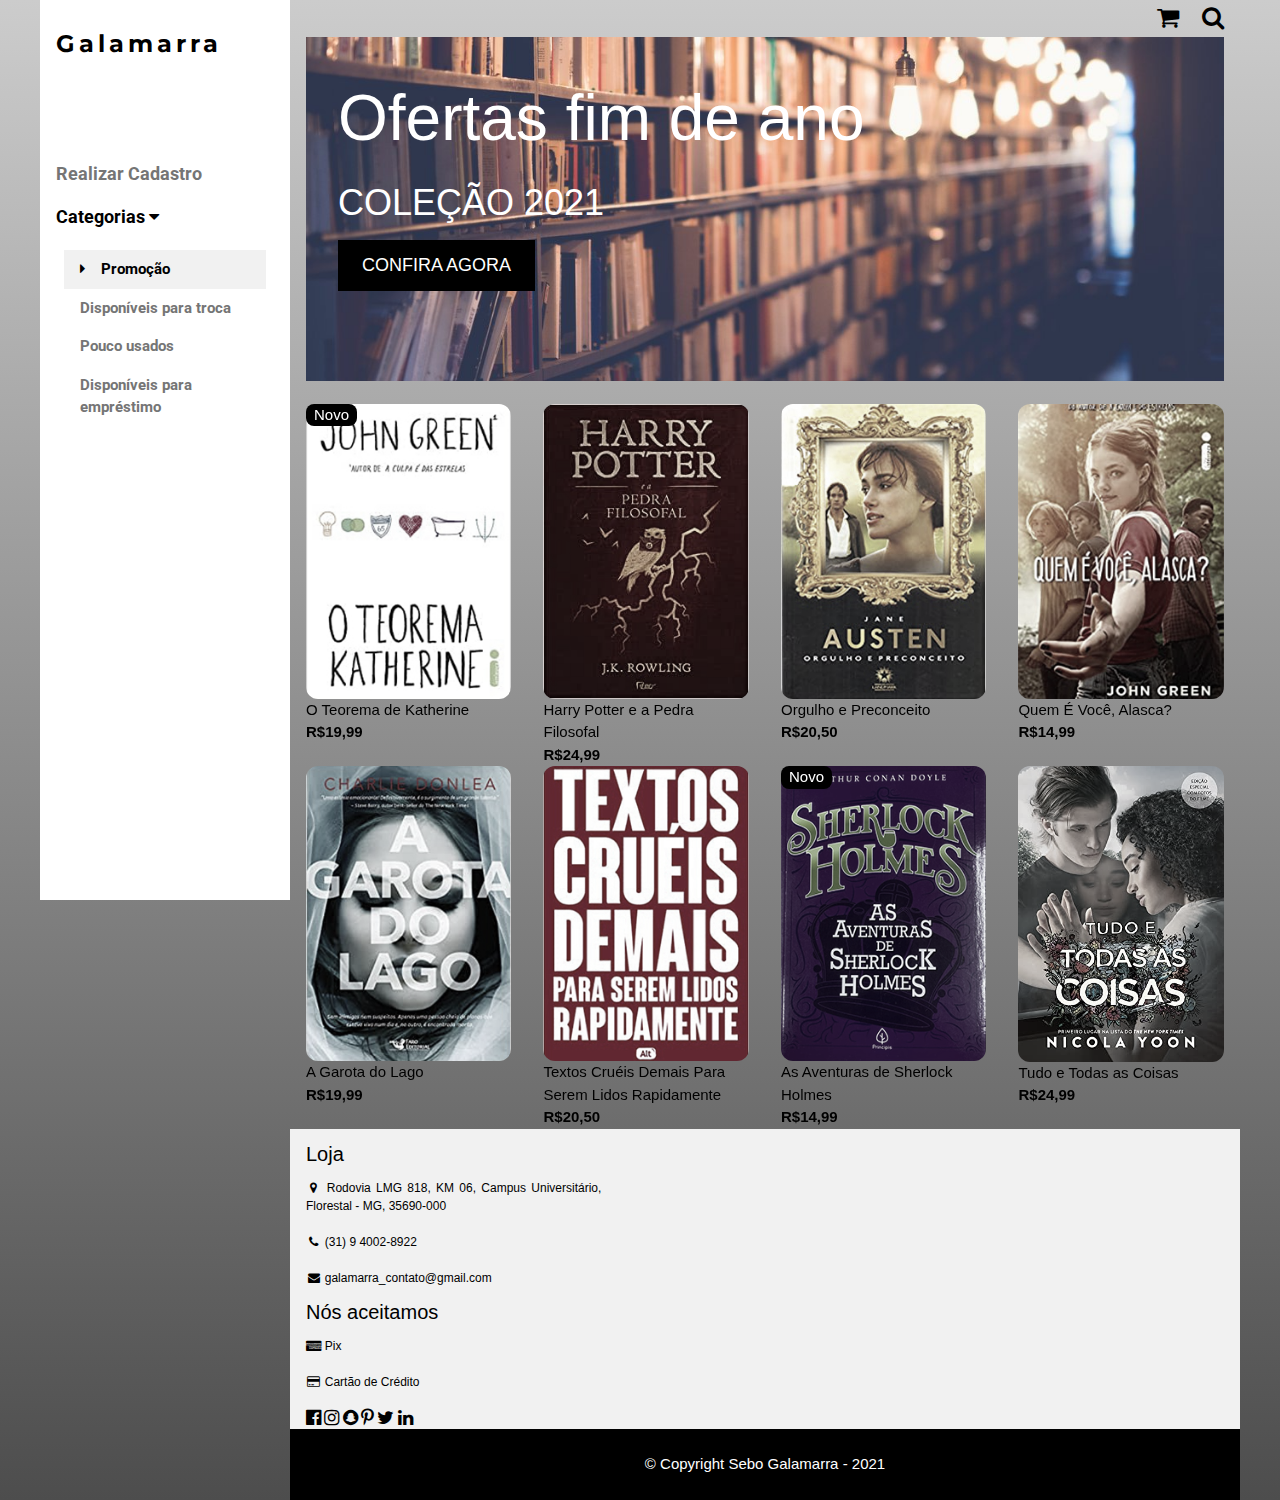
<file: index.html>
<!DOCTYPE html>
<html lang="pt-br">

<head>
  <link rel="shortcut icon" href="imagens/G.ico" type="image/x-icon">
  <title>Home | Galamarra</title>
  <meta charset="utf-8">
  <meta name="viewport" content="width=device-width, initial-scale=1">
  <link rel="stylesheet" href="reset.css">
  <link rel="stylesheet" href="style.css">
  <link rel="stylesheet" href="https://www.w3schools.com/w3css/4/w3.css">
  <link rel="stylesheet" href="https://fonts.googleapis.com/css?family=Roboto">
  <link rel="stylesheet" href="https://fonts.googleapis.com/css?family=Montserrat">
  <link rel="stylesheet" href="https://cdnjs.cloudflare.com/ajax/libs/font-awesome/4.7.0/css/font-awesome.min.css">
</head>

<body class="w3-content" style="max-width:1200px">

  <!-- Sidebar/menu -->
  <nav class="w3-sidebar w3-bar-block w3-white w3-collapse w3-top" style="z-index:3;width:250px" id="mySidebar">
    <div class="w3-container w3-display-container w3-padding-16">
      <i onclick="w3_close()" class="fa fa-remove w3-hide-large w3-button w3-display-topright"></i>
      <h3 class="w3-wide"><b>Galamarra</b></h3>
    </div>
    <div class="w3-padding-64 w3-large w3-text-grey" style="font-weight:bold">
      <a href="cadastro.html" class="w3-bar-item w3-button">Realizar Cadastro</a>

      <a onclick="myAccFunc()" href="javascript:void(0)" class="w3-button w3-block w3-white w3-left-align" id="myBtn">
        Categorias <i class="fa fa-caret-down"></i>
      </a>
      <div id="demoAcc" class="w3-bar-block w3-hide w3-padding-large w3-medium">
        <a href="#" class="w3-bar-item w3-button w3-light-grey"><i
            class="fa fa-caret-right w3-margin-right"></i>Promoção</a>
        <a href="#" class="w3-bar-item w3-button">Disponíveis para troca</a>
        <a href="#" class="w3-bar-item w3-button">Pouco usados</a>
        <a href="#" class="w3-bar-item w3-button">Disponíveis para empréstimo</a>
      </div>
    </div>
  </nav>

  <!-- Top menu on small screens -->
  <header class="w3-bar w3-top w3-hide-large w3-black w3-xlarge">
    <div class="w3-bar-item w3-padding-24 w3-wide">Galamarra</div>
    <a href="javascript:void(0)" class="w3-bar-item w3-button w3-padding-24 w3-right" onclick="w3_open()"><i
        class="fa fa-bars"></i></a>
  </header>

  <!-- Overlay effect when opening sidebar on small screens -->
  <div class="w3-overlay w3-hide-large" onclick="w3_close()" style="cursor:pointer" title="close side menu"
    id="myOverlay"></div>

  <div class="w3-main" style="margin-left:250px">

    <div class="w3-hide-large" style="margin-top:83px"></div>

    <header class="w3-container w3-xlarge">
      <p class="w3-right">
        <i class="fa fa-shopping-cart w3-margin-right"></i>
        <i class="fa fa-search"></i>
      </p>
    </header>

    <!-- estante livros -->
    <div class="w3-display-container w3-container">
      <img src="imagens/estante-livros.jpg" alt="Jeans" style="width:100%">
      <div class="w3-display-topleft w3-text-white" style="padding:24px 48px">
        <h1 class="w3-jumbo w3-hide-small">Ofertas fim de ano</h1>
        <h1 class="w3-hide-small">COLEÇÃO 2021</h1>
        <p><a class="w3-button w3-black w3-padding-large w3-large">CONFIRA AGORA</a></p>
      </div>
    </div>
    <br>

    <!-- teorema -->
    <div class="w3-row w3-grayscale">
      <div class="w3-col l3 s6">
        <div class="livro w3-container">
          <div class="w3-display-container">
            <img src="imagens/teorema.jpg" style="border-radius: 12px; width:100%">
            <span class="w3-tag w3-display-topleft" style="border-radius: 8px;">Novo</span>
          </div>
          <p>O Teorema de Katherine<br><b>R$19,99</b></p><br>
        </div>

        <!-- garota do lado -->
        <div class=" livro w3-container">
          <img src="imagens/a-garota-do-lago.jpg" style="border-radius: 12px; width:100%">
          <p>A Garota do Lago<br><b>R$19,99</b></p>
        </div>
      </div>

      <!-- harry potter -->
      <div class="w3-col l3 s6">
        <div class="livro w3-container">
          <img src="imagens/harry.jpg" style="border-radius: 12px; width:100%">
          <p>Harry Potter e a Pedra Filosofal<br><b>R$24,99</b></p>
        </div>
        <!-- textos crueis-->
        <div class="livro w3-container">
          <img src="imagens/textos-crueis.jpg" style="border-radius: 12px; width:100%">
          <p>Textos Cruéis Demais Para Serem Lidos Rapidamente<br><b>R$20,50</b></p>
        </div>
      </div>

      <!-- orgulho e preconceito -->
      <div class="w3-col l3 s6">
        <div class="livro w3-container">
          <img src="imagens/orgulho-e-preconceito.jpg" style="border-radius: 12px; width:100%">
          <p>Orgulho e Preconceito<br><b>R$20,50</b></p><br>
        </div>
        
        <!-- sherlock -->
        <div class="livro w3-container">
          <div class="w3-display-container">
            <img src="imagens/sherlock-holmes.jpg" style="border-radius: 12px; width:100%">
            <span class="w3-tag w3-display-topleft" style="border-radius: 8px;">Novo</span>
          </div>
          <p>As Aventuras de Sherlock Holmes<br><b>R$14,99</b></p>
        </div>
      </div>

      <!-- alasca-->
      <div class="w3-col l3 s6">
        <div class="livro w3-container">
          <img src="imagens/quem-é-vc-alasca.jpg" style="border-radius: 12px; width:100%">
          <p>Quem É Você, Alasca?<br><b>R$14,99</b></p><br>
        </div>

        <!-- tudo -->
        <div class="livro w3-container">
          <img src="imagens/tudo-e-todas-as-coisas.jpg" style="border-radius: 12px; width:100%">
          <p>Tudo e Todas as Coisas<br><b>R$24,99</b></p>
        </div>
      </div>
    </div>

    

    <!-- Footer -->
    <footer class="w3-padding-0 w3-light-grey w3-small w3-center" id="footer">
      <div class="w3-row-padding">
        <div class="w3-col s4 w3-justify">
          <h4>Loja</h4>
          <p><i class="fa fa-fw fa-map-marker"></i> Rodovia LMG 818, KM 06, Campus Universitário, Florestal - MG, 35690-000</p> 
          <br> 
          <p><i class="fa fa-fw fa-phone"></i> (31) 9 4002-8922</p>
          <br> 
          <p><i class="fa fa-fw fa-envelope"></i> galamarra_contato@gmail.com</p>
          <h4>Nós aceitamos</h4>
          <p><i class="fa fa-fw fa-cc-amex"></i> Pix</p>
          <br>
          <p><i class="fa fa-fw fa-credit-card"></i> Cartão de Crédito</p>
          <br>
          <i class="fa fa-facebook-official w3-hover-opacity w3-large"></i>
          <i class="fa fa-instagram w3-hover-opacity w3-large"></i>
          <i class="fa fa-snapchat w3-hover-opacity w3-large"></i>
          <i class="fa fa-pinterest-p w3-hover-opacity w3-large"></i>
          <i class="fa fa-twitter w3-hover-opacity w3-large"></i>
          <i class="fa fa-linkedin w3-hover-opacity w3-large"></i>
        </div>
      </div>
    </footer>

    <div class="w3-black w3-center w3-padding-24">&copy; Copyright Sebo Galamarra - 2021<target="_blank"
        class="w3-hover-opacity"></a></div>
    <p class="copyright"></p>
  </div>

  <script>
    function myAccFunc() {
      var x = document.getElementById("demoAcc");
      if (x.className.indexOf("w3-show") == -1) {
        x.className += " w3-show";
      } else {
        x.className = x.className.replace(" w3-show", "");
      }
    }

    document.getElementById("myBtn").click();

    function w3_open() {
      document.getElementById("mySidebar").style.display = "block";
      document.getElementById("myOverlay").style.display = "block";
    }

    function w3_close() {
      document.getElementById("mySidebar").style.display = "none";
      document.getElementById("myOverlay").style.display = "none";
    }
  </script>

</body>

</html>

<!--

▒▒▒▒▒▒▒█▀▀▀▀▀▀▀▀▀▀▀▀▀▀▀▀▀▀█
▒▒▒▒▒▒▒█░▒▒▒▒▒▒▒▓▒▒▓▒▒▒▒▒▒▒░█
▒▒▒▒▒▒▒█░▒▒▓▒▒▒▒▒▒▒▒▒▄▄▒▓▒▒░█░▄▄
▒▒▄▀▀▄▄█░▒▒▒▒▒▒▓▒▒▒▒█░░▀▄▄▄▄▄▀░░█
▒▒█░░░░█░▒▒▒▒▒▒▒▒▒▒▒█░░░░░░░░░░░█
▒▒▒▀▀▄▄█░▒▒▒▒▓▒▒▒▓▒█░░░█▒░░░░█▒░░█
▒▒▒▒▒▒▒█░▒▓▒▒▒▒▓▒▒▒█░░░░░░░▀░░░░░█
▒▒▒▒▒▄▄█░▒▒▒▓▒▒▒▒▒▒▒█░░█▄▄█▄▄█░░█
▒▒▒▒█░░░█▄▄▄▄▄▄▄▄▄▄█░█▄▄▄▄▄▄▄▄▄█
▒▒▒▒█▄▄█░░█▄▄█░░░░░░█▄▄█░░█▄▄█
-->
</file>
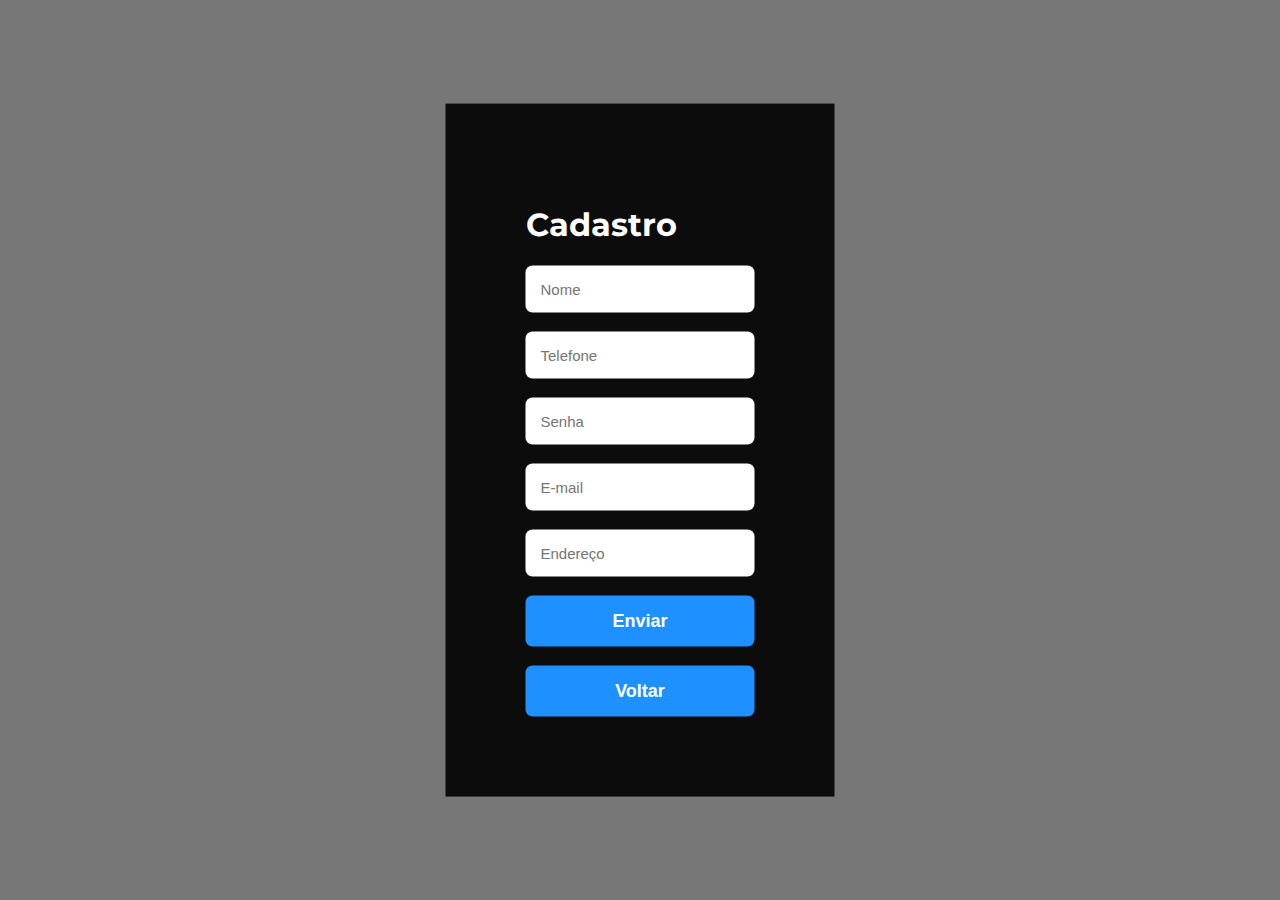
<file: cadastro.html>
<!DOCTYPE html>
<html lang="pt-br">
<head>
	<meta charset="utf-8">
	<meta name="viewport" content="width=device-width">
	<title>Cadastro | Galamarra</title>
	<link rel="stylesheet" href="cadastro.css">
	<link rel="stylesheet" href="https://fonts.googleapis.com/css?family=Roboto">
<link rel="stylesheet" href="https://fonts.googleapis.com/css?family=Montserrat">
</head>

<body>
	<div class="tela-cadastro">
		<div>
			<form>
			<h1>Cadastro</h1>
			<input class="input" type="text" placeholder="Nome" required>
			<br><br>
			<input class="input" type="tel" placeholder="Telefone" required>
			<br><br>
			<input class="input" type="password" placeholder="Senha" required>
			<br><br>
			<input class="input" type="email" placeholder="E-mail" required>
			<br><br>
			<input class="input" type="text" placeholder="Endereço" required>
			<br><br>
			
			<input class="button" type="submit" value="Enviar">
			</form>
			<br>
			<a href="index.html"><button class="button w3-button w3-black w3-padding-large w3-margin-bottom">Voltar</button></a>
		</div>
	<div>
</body>
</html>
</file>
<file: style.css>
.w3-sidebar a {font-family: "Roboto", sans-serif
}

body,h1,h2,h3,h4,h5,h6,.w3-wide {font-family: "Montserrat", sans-serif;
}

body {
    background-image: linear-gradient(rgb(204, 204, 204),rgb(77, 77, 77));
}

.livro {
    border-radius: 7px;
}

.livro:hover {
	cursor: pointer;
	transform: scale(1.05);	
}
</file>
<file: cadastro.css>
body {
	font-family: 'Montserrat', sans-serif; 
	background-color: #777777;
}

.tela-cadastro {
	background-color: rgba(0, 0, 0, 0.9);
	position: absolute;
	top: 50%;
	left: 50%;
	transform: translate(-50%,-50%);
	padding: 80px;
	color: #ffffff;
}

.input {
	padding: 15px;
	border: none;
	outline: none;
	font-size: 15px;
	border-radius: 7px;
	color: gray;
}

.button{
	width: 100%;
	padding: 15px;
	background-color: dodgerblue;
	color: white;
	font-weight: bold;
	font-size: 18px;
	border: none;
	border-radius: 7px;
	transition: 0.5s all;
	cursor: pointer;
}

.button:hover {
	background-color: deepskyblue;
	cursor: pointer;
	transform: scale(1.05);	
}
</file>
